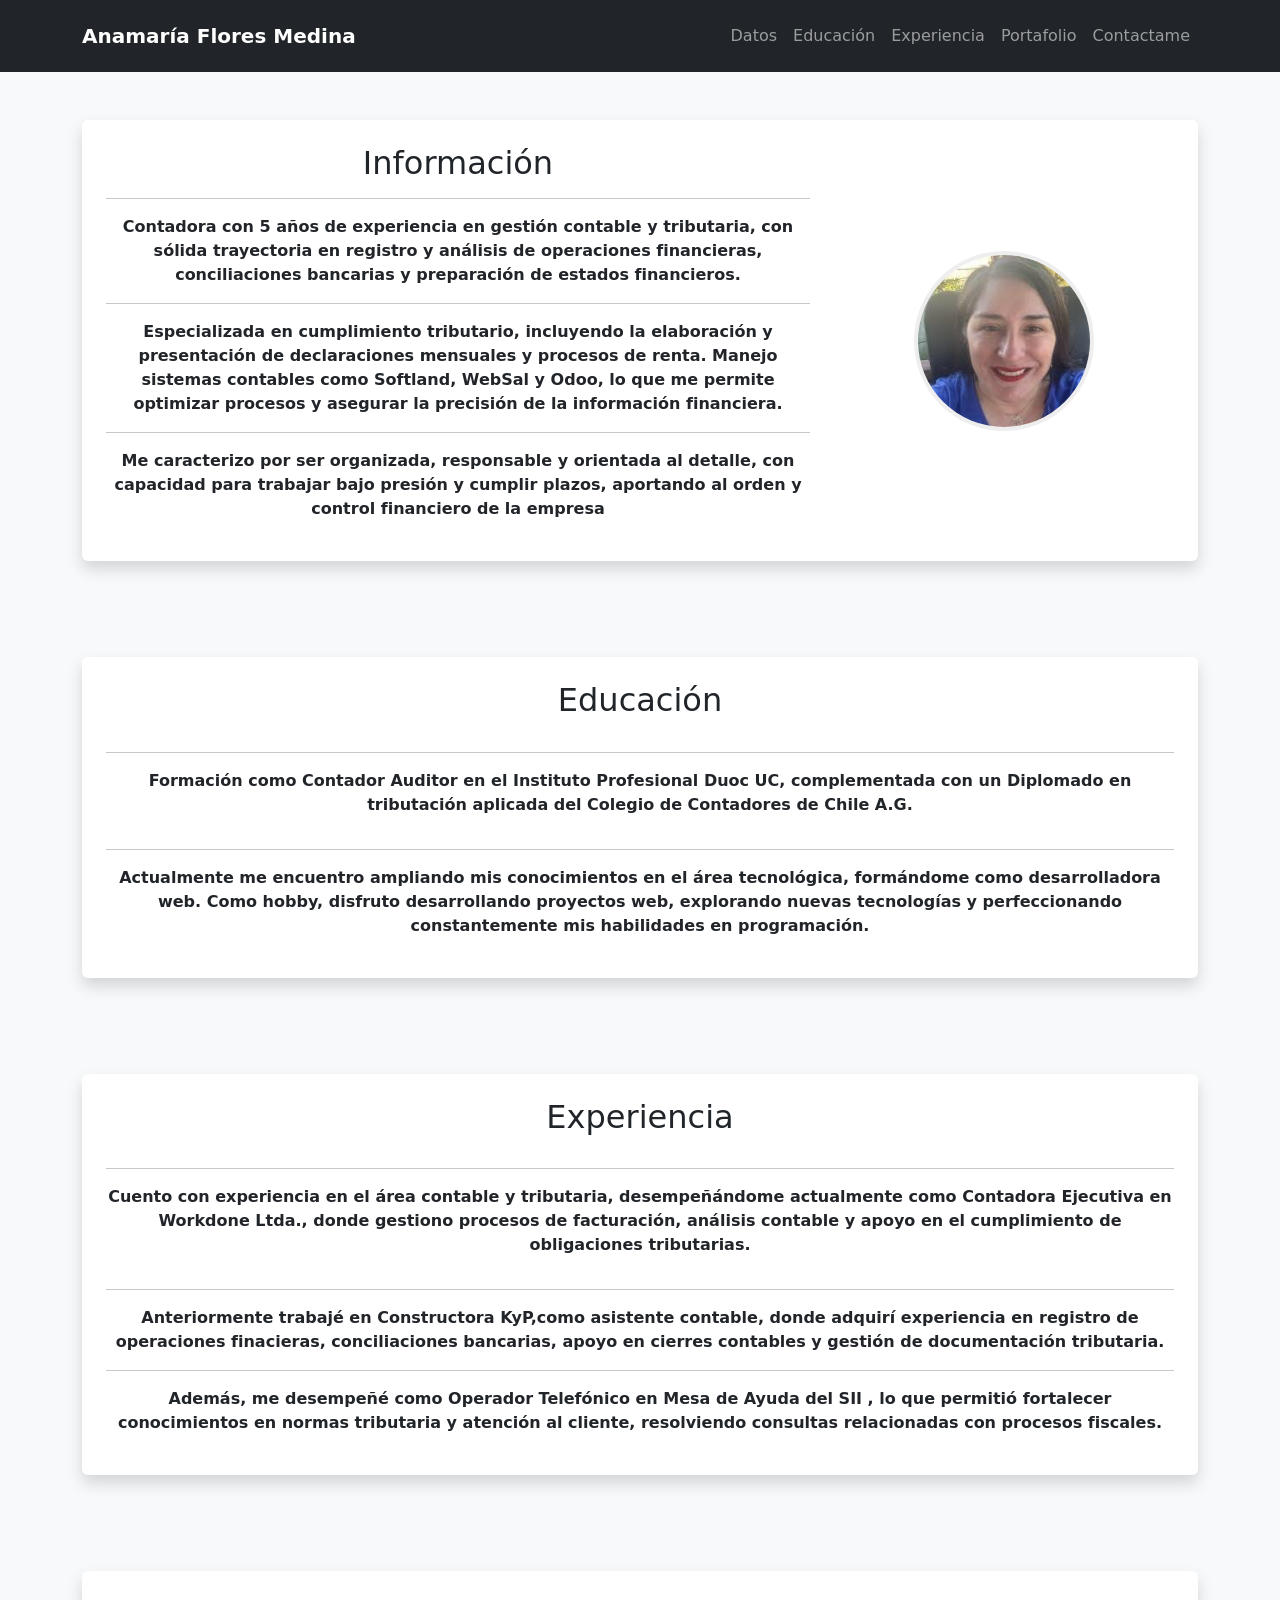
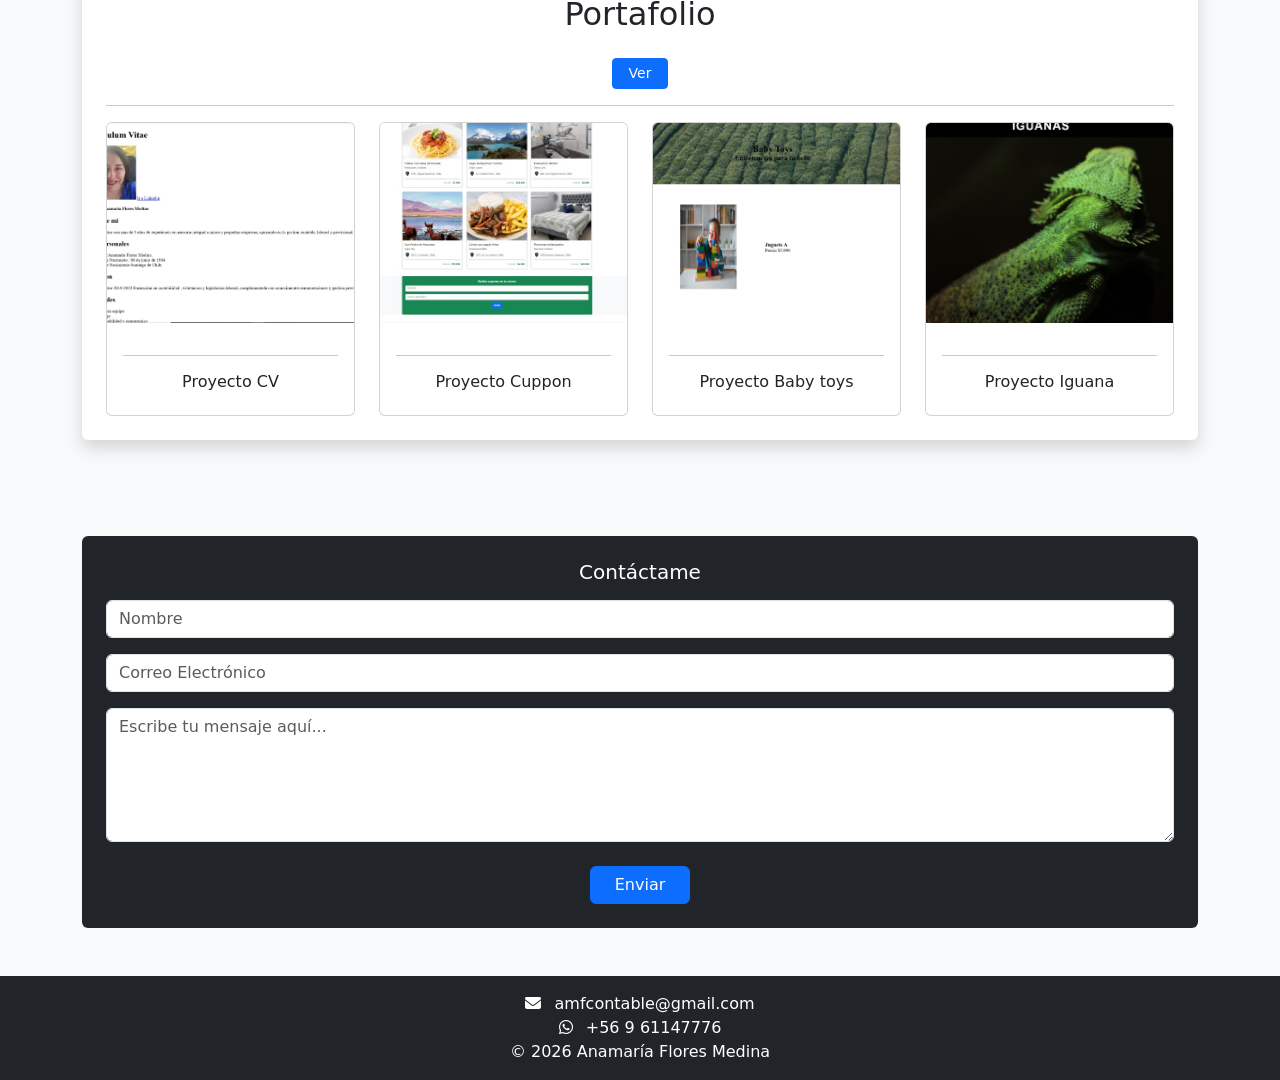
<file: index.html>
<!DOCTYPE html>
<html lang="es">
<head>
  <meta charset="UTF-8">
  <meta name="viewport" content="width=device-width, initial-scale=1.0">
  <title>Curriculum Vitae Anamaría Flores M.</title>

  <link rel="stylesheet" href="assets/css/style.css">
  <link href="https://cdn.jsdelivr.net/npm/bootstrap@5.3.0/dist/css/bootstrap.min.css" rel="stylesheet">
  <link rel="stylesheet" href="https://cdnjs.cloudflare.com/ajax/libs/font-awesome/6.5.0/css/all.min.css">
</head>

<body class="bg-light d-flex flex-column min-vh-100">

<!-- NAV -->
<nav class="navbar navbar-expand-lg navbar-dark bg-dark py-3 sticky-top">
  <div class="container">
    <a class="navbar-brand fw-bold" href="#">Anamaría Flores Medina</a>

    <button class="navbar-toggler" type="button" data-bs-toggle="collapse" data-bs-target="#navbarNav">
      <span class="navbar-toggler-icon"></span>
    </button>

    <div class="collapse navbar-collapse" id="navbarNav">
      <ul class="navbar-nav ms-auto">
        <li class="nav-item"><a class="nav-link" href="#datos">Datos</a></li>
        <li class="nav-item"><a class="nav-link" href="#educacion">Educación</a></li>
        <li class="nav-item"><a class="nav-link" href="#experiencia">Experiencia</a></li>
        <li class="nav-item">
 <a class="nav-link" href="#portafolio">Portafolio</a>
</li>
<li><a class="nav-link" href="#contactme">Contactame</a>
</li>
      </ul>
    </div>
  </div>
</nav>

<!-- DATOS -->
<section id="datos" class="container my-5">
  <div class="card shadow border-0 p-4">
    <div class="row align-items-center">

      <div class="col-md-8 text-center">
        <h2 class="mb-3">Información</h2>
        <hr>
        <p><strong>Contadora con 5 años de experiencia en gestión contable y tributaria, con sólida trayectoria en registro y análisis de operaciones financieras, conciliaciones bancarias y preparación de estados financieros. 
            <hr>
            Especializada en cumplimiento tributario, incluyendo la elaboración y presentación de declaraciones mensuales y procesos de renta.

Manejo sistemas contables como Softland, WebSal y Odoo, lo que me permite optimizar procesos y asegurar la precisión de la información financiera. 
<hr>
Me caracterizo por ser organizada, responsable y orientada al detalle, con capacidad para trabajar bajo presión y cumplir plazos, aportando al orden y control financiero de la empresa</strong> </p>
    
        
      </div>

      <div class="col-md-4 text-center">
        <img src="assets/imagenes/anamaria flores.jpg"
             class="img-fluid rounded-circle foto-perfil">
      </div>

    </div>
  </div>
</section>

<!-- EDUCACIÓN -->
<section id="educacion" class="container my-5">
  <div class="card shadow border-0 p-4 text-center">
    <h2 class="mb-3">Educación</h2>
    <hr>
<p><strong>Formación como Contador Auditor en el Instituto Profesional Duoc UC, complementada con un Diplomado en tributación aplicada del Colegio de Contadores de Chile A.G. 
    <hr>
    Actualmente me encuentro ampliando mis conocimientos en el área tecnológica, formándome como desarrolladora web. Como hobby, disfruto desarrollando proyectos web, explorando nuevas tecnologías y perfeccionando constantemente mis habilidades en programación.</strong></p>
      
        
    
    
  </div>
</section>

<!-- EXPERIENCIA -->
<section id="experiencia" class="container my-5">
  <div class="card shadow border-0 p-4 text-center">
    <h2 class="mb-3">Experiencia</h2>
    <hr>
    <p><strong>Cuento con experiencia en el área contable y tributaria, desempeñándome actualmente como Contadora Ejecutiva en Workdone Ltda., donde gestiono procesos de facturación, análisis contable y apoyo en el cumplimiento de obligaciones tributarias.
        <hr>
Anteriormente trabajé en Constructora KyP,como asistente contable, donde adquirí experiencia en registro de operaciones finacieras, conciliaciones bancarias, apoyo en cierres contables y gestión de documentación tributaria.
<hr>
Además, me desempeñé como Operador Telefónico en Mesa de Ayuda del SII , lo que permitió fortalecer conocimientos en normas tributaria y atención al cliente, resolviendo consultas relacionadas con procesos fiscales.</strong></p>
  </div>
</section>

<!-- PORTAFOLIO -->
<section id="portafolio" class="container my-5">
  <div class="card shadow border-0 p-4 text-center">
    <h2 class="mb-3">Portafolio</h2>
    
<div class="text-center">
  <a href="./portafolio.html" class="btn btn-primary btn-sm mt-2 px-3">
    Ver
  </a>
</div>

    <hr>

    <div class="row g-4">

      <div class="col-md-3">
        <div class="card h-100">
          <img src="assets/imagenes/cv.jpg" class="card-img-top" style="object-fit:cover; height:200px;">
          <div class="card-body text-center">
            <hr>
            <h6>Proyecto CV</h6>
          </div>
        </div>
      </div>

      <div class="col-md-3">
        <div class="card h-100">
          <img src="assets/imagenes/cuppon.jpg" class="card-img-top" style="object-fit:cover; height:200px;">
          <div class="card-body text-center">
            <hr>
            <h6>Proyecto Cuppon</h6>
          </div>
        </div>
      </div>

      <div class="col-md-3">
        <div class="card h-100">
          <img src="assets/imagenes/baby toys.jpg" class="card-img-top" style="object-fit:cover; height:200px;">
          <div class="card-body text-center">
            <hr>
            <h6>Proyecto Baby toys</h6>
          </div>
        </div>
      </div>

      <div class="col-md-3">
        <div class="card h-100">
          <img src="assets/imagenes/iguana.jpg" class="card-img-top" style="object-fit:cover; height:200px;">
          <div class="card-body text-center">
            <hr>
            <h6>Proyecto Iguana</h6>
          </div>
        </div>
      </div>

    </div>
  </div>
</section>
<main id="contactme">
  <div class="container my-5">
    <div class="bg-dark p-4 text-center rounded">

      <h5 class="text-white mb-3">Contáctame</h5>

      <form>
        <div class="mb-3">
          <input type="text" class="form-control" placeholder="Nombre" required>
        </div>

        <div class="mb-3">
          <input type="email" class="form-control" placeholder="Correo Electrónico" required>
        </div>

        <div class="mb-3">
          <textarea 
            class="form-control"
            rows="5"
            placeholder="Escribe tu mensaje aquí..."
            required></textarea>
        </div>

        <!-- BOTÓN -->
        <button type="submit" class="btn btn-primary mt-2 px-4">
          Enviar
        </button>

      </form>

    </div>
  </div>
</main>

<footer class="bg-dark text-white text-center py-3 mt-auto">
  <p class="mb-0">
  <i class="fa-solid fa-envelope me-2"></i> amfcontable@gmail.com
</p>
<p class="mb-0">
  <i class="fa-brands fa-whatsapp me-2"></i> +56 9 61147776
</p>
    <p class="mb-0">© 2026 Anamaría Flores Medina</p>
</footer>

<script src="https://cdn.jsdelivr.net/npm/bootstrap@5.3.0/dist/js/bootstrap.bundle.min.js"></script>
</body>
</html>
</file>
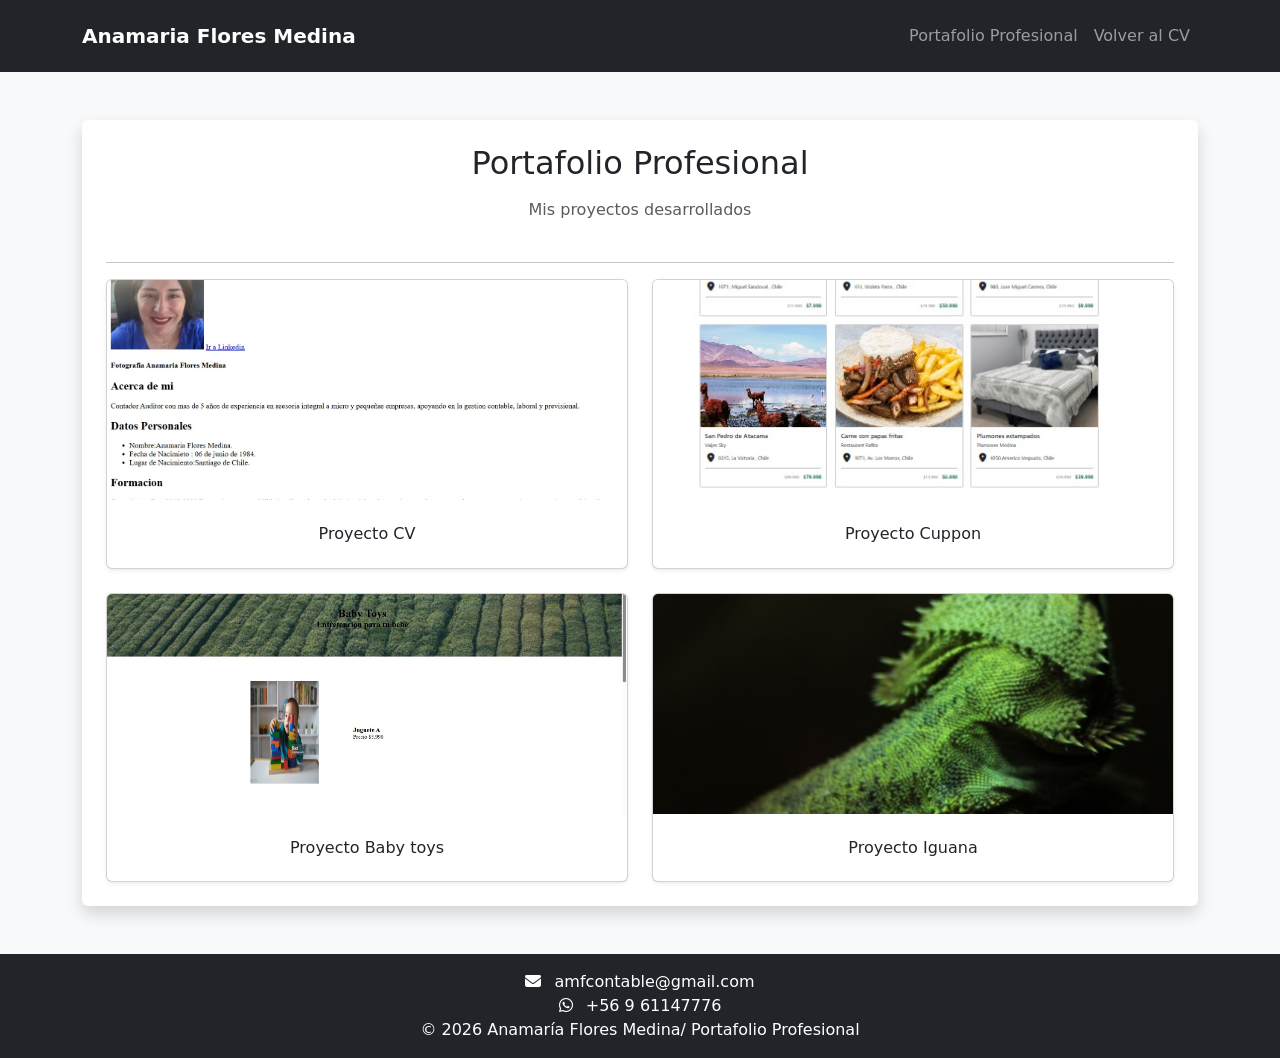
<file: portafolio.html>
<!DOCTYPE html>
<html lang="en">
<head>
    <meta charset="UTF-8">
    <meta name="viewport" content="width=device-width, initial-scale=1.0">
    <title>Portafolio Anamaria</title>
    
  <link rel="stylesheet" href="assets/css/style.css">
  <link href="https://cdn.jsdelivr.net/npm/bootstrap@5.3.0/dist/css/bootstrap.min.css" rel="stylesheet">
  <link rel="stylesheet" href="https://cdnjs.cloudflare.com/ajax/libs/font-awesome/6.5.0/css/all.min.css">
</head>
<body class="bg-light d-flex flex-column min-vh-100">


<!-- NAV -->
<nav class="navbar navbar-expand-lg navbar-dark bg-dark py-3 sticky-top">
  <div class="container">
    <a class="navbar-brand fw-bold" href="#">Anamaria Flores Medina</a>

    <button class="navbar-toggler" type="button" data-bs-toggle="collapse" data-bs-target="#navbarNav">
      <span class="navbar-toggler-icon"></span>
    </button>

    <div class="collapse navbar-collapse" id="navbarNav">
      <ul class="navbar-nav ms-auto">
        <li class="nav-item"><a class="nav-link" href="#portafolio">Portafolio Profesional</a></li>
        <li class="nav-item"><a class="nav-link" href="./index.html">Volver al CV</a></li>
        
 
      </ul>
    </div>
  </div>
</nav>

<!--tarjetas-->
<div id="portafolio" class="container my-5">
  <div class="card shadow border-0 p-4 text-center">
    
    <h2 class="mb-3">Portafolio Profesional</h2>
    <p class="text-muted mb-4">
      Mis proyectos desarrollados
    </p>

    <hr>

    <div class="row g-4">

      <!-- CARD 1 -->
      <div class="col-12 col-md-6">
        <div class="card h-100 shadow-sm">
          <img src="assets/imagenes/cv.jpg" 
               class="card-img-top img-fluid"
               style="height: 220px; object-fit: cover;">
          <div class="card-body text-center">
            <h6 class="mt-2">Proyecto CV</h6>
          </div>
        </div>
      </div>

      <!-- CARD 2 -->
      <div class="col-12 col-md-6">
        <div class="card h-100 shadow-sm">
          <img src="assets/imagenes/cuppon.jpg" 
               class="card-img-top img-fluid"
               style="height: 220px; object-fit: cover;">
          <div class="card-body text-center">
            <h6 class="mt-2">Proyecto Cuppon</h6>
          </div>
        </div>
      </div>

      <!-- CARD 3 -->
      <div class="col-12 col-md-6">
        <div class="card h-100 shadow-sm">
          <img src="assets/imagenes/baby toys.jpg" 
               class="card-img-top img-fluid"
               style="height: 220px; object-fit: cover;">
          <div class="card-body text-center">
            <h6 class="mt-2">Proyecto Baby toys</h6>
          </div>
        </div>
      </div>

      <!-- CARD 4 -->
      <div class="col-12 col-md-6">
        <div class="card h-100 shadow-sm">
          <img src="assets/imagenes/iguana.jpg" 
               class="card-img-top img-fluid"
               style="height: 220px; object-fit: cover;">
          <div class="card-body text-center">
            <h6 class="mt-2">Proyecto Iguana</h6>
          </div>
        </div>
      </div>

    </div>
  </div>
</div>









<!-- FOOTER -->
<footer class="bg-dark text-white text-center py-3 mt-auto">
  <p class="mb-0">
  <i class="fa-solid fa-envelope me-2"></i> amfcontable@gmail.com
</p>
<p class="mb-0">
  <i class="fa-brands fa-whatsapp me-2"></i> +56 9 61147776
</p>
    <p class="mb-0">© 2026 Anamaría Flores Medina/ Portafolio Profesional</p>
</footer>

   <script src="https://cdn.jsdelivr.net/npm/bootstrap@5.3.0/dist/js/bootstrap.bundle.min.js"></script> 
</body>
</html>
</file>
<file: assets/css/style.css>
.foto-perfil {
  width: 180px;
  height: 180px;
  object-fit: cover;
  border: 4px solid #eee;
}

body {
  background-color: #f5f5f5;
}
</file>
